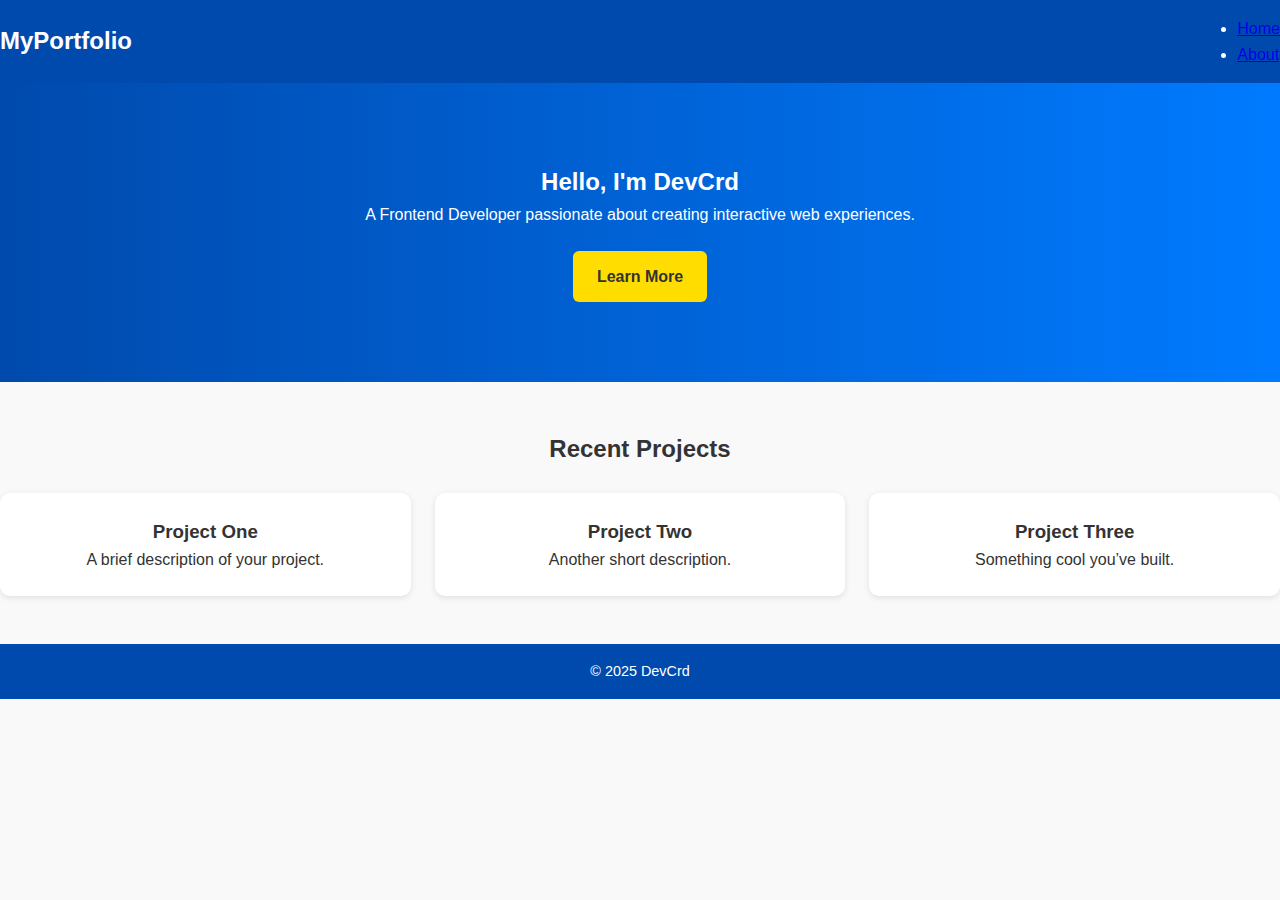
<file: index.html>
<!DOCTYPE html>
<html lang="en">
<head>
  <meta charset="UTF-8" />
  <meta name="viewport" content="width=device-width, initial-scale=1.0" />
  <title>My Portfolio</title>
  <link rel="stylesheet" href="styles.css" />
</head>
<body>
  <header>
    <nav>
      <h1 class="logo">MyPortfolio</h1>
      <ul>
        <li><a href="index.html" class="active">Home</a></li>
        <li><a href="about.html">About</a></li>
      </ul>
    </nav>
  </header>

  <section class="hero">
    <div class="hero-text">
      <h2>Hello, I'm <span>DevCrd</span></h2>
      <p>A Frontend Developer passionate about creating interactive web experiences.</p>
      <a href="about.html" class="btn">Learn More</a>
    </div>
  </section>

  <section class="projects">
    <h2>Recent Projects</h2>
    <div class="project-grid">
      <div class="project-card">
        <h3>Project One</h3>
        <p>A brief description of your project.</p>
      </div>
      <div class="project-card">
        <h3>Project Two</h3>
        <p>Another short description.</p>
      </div>
      <div class="project-card">
        <h3>Project Three</h3>
        <p>Something cool you’ve built.</p>
      </div>
    </div>
  </section>

  <footer>
    <p>© 2025 DevCrd </p>
  </footer>
</body>
</html>
</file>
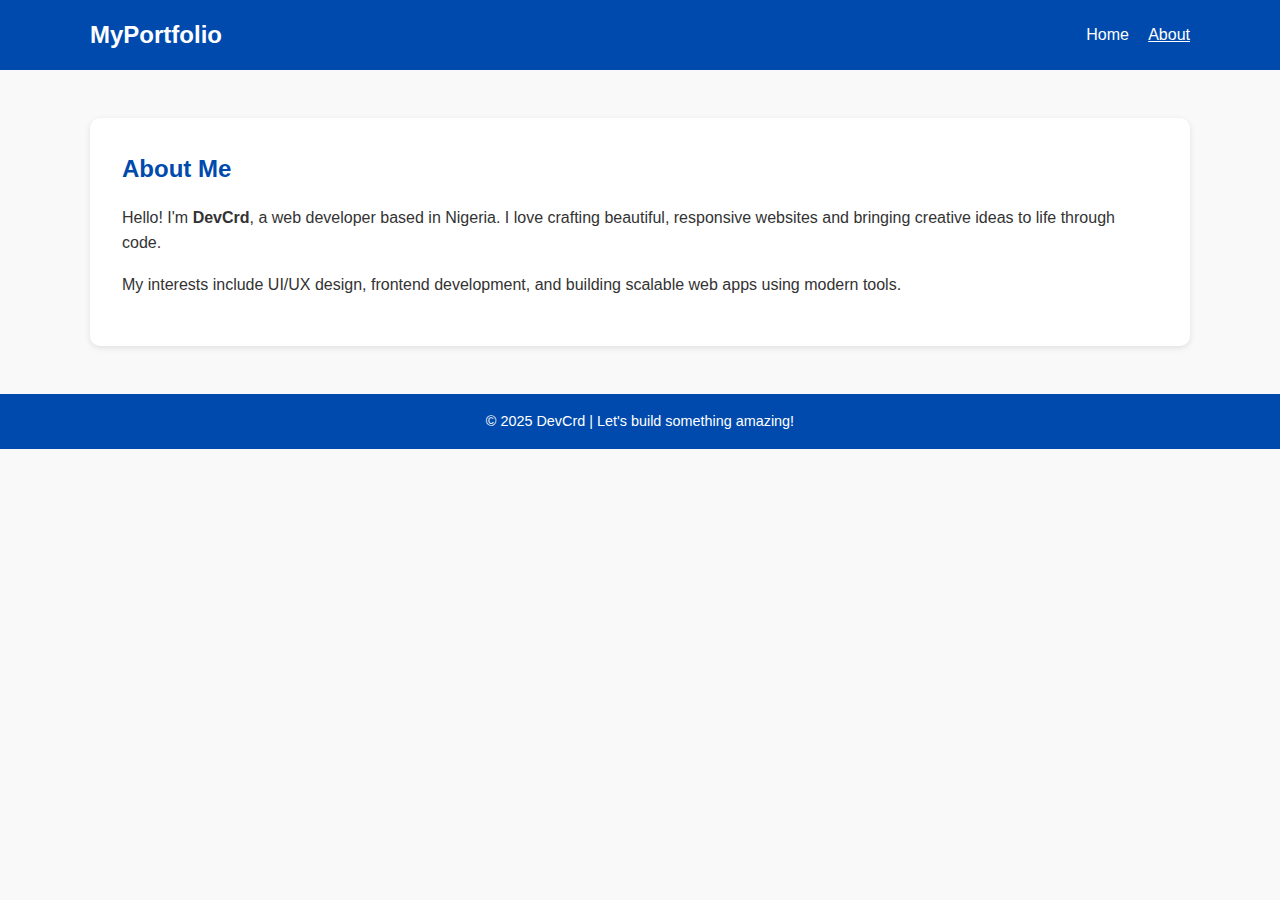
<file: about.html>
<!DOCTYPE html>
<html lang="en">
<head>
  <meta charset="UTF-8" />
  <meta name="viewport" content="width=device-width, initial-scale=1.0" />
  <title>About Me</title>
  <link rel="stylesheet" href="styles.css" />
</head>
<body>
  <header>
    <nav class="container">
      <h1 class="logo">MyPortfolio</h1>
      <div class="menu-toggle" id="menu-toggle">☰</div>
      <ul class="nav-links" id="nav-links">
        <li><a href="index.html">Home</a></li>
        <li><a href="about.html" class="active">About</a></li>
      </ul>
    </nav>
  </header>

  <section class="about container">
    <h2>About Me</h2>
    <p>
      Hello! I'm <strong>DevCrd</strong>, a web developer based in Nigeria.  
      I love crafting beautiful, responsive websites and bringing creative ideas to life through code.
    </p>
    <p>
      My interests include UI/UX design, frontend development, and building scalable web apps using modern tools.
    </p>
  </section>

  <footer>
    <p>© 2025 DevCrd | Let's build something amazing!</p>
  </footer>

  <script>
    const toggle = document.getElementById('menu-toggle');
    const nav = document.getElementById('nav-links');
    toggle.addEventListener('click', () => nav.classList.toggle('show'));
  </script>
</body>
</html>
</file>
<file: styles.css>
/* ========== Global Styles ========== */
* {
  margin: 0;
  padding: 0;
  box-sizing: border-box;
  font-family: "Poppins", sans-serif;
}

body {
  background: #f9f9f9;
  color: #333;
  line-height: 1.6;
}

/* Utility container */
.container {
  width: 90%;
  max-width: 1100px;
  margin: 0 auto;
}

/* ========== Header & Navigation ========== */
header {
  background: #004aad;
  color: white;
  padding: 1rem 0;
}

nav {
  display: flex;
  justify-content: space-between;
  align-items: center;
  position: relative;
}

.logo {
  font-size: 1.5rem;
  font-weight: bold;
}

.nav-links {
  list-style: none;
  display: flex;
  gap: 1.2rem;
}

.nav-links a {
  color: white;
  text-decoration: none;
  font-weight: 500;
  transition: 0.3s;
}

.nav-links a.active,
.nav-links a:hover {
  text-decoration: underline;
}

/* ========== Mobile Menu ========== */
.menu-toggle {
  display: none;
  font-size: 1.8rem;
  cursor: pointer;
  user-select: none;
}

@media (max-width: 768px) {
  .nav-links {
    display: none;
    flex-direction: column;
    background: #004aad;
    position: absolute;
    top: 60px;
    right: 0;
    width: 180px;
    text-align: right;
    padding: 1rem;
    border-radius: 0 0 0 10px;
  }

  .nav-links.show {
    display: flex;
  }

  .menu-toggle {
    display: block;
  }
}

/* ========== Hero Section ========== */
.hero {
  background: linear-gradient(to right, #004aad, #007bff);
  color: white;
  padding: 5rem 1rem;
  text-align: center;
}

.hero-content h2 {
  font-size: 2rem;
}

.hero-content span {
  color: #ffdd00;
}

.hero-content p {
  margin-top: 1rem;
  font-size: 1.1rem;
}

.btn {
  display: inline-block;
  margin-top: 1.5rem;
  padding: 0.8rem 1.5rem;
  background: #ffdd00;
  color: #333;
  border-radius: 6px;
  text-decoration: none;
  font-weight: bold;
  transition: background 0.3s;
}

.btn:hover {
  background: #ffe54f;
}

/* ========== Projects ========== */
.projects {
  text-align: center;
  margin: 3rem auto;
}

.project-grid {
  display: grid;
  grid-template-columns: repeat(auto-fit, minmax(250px, 1fr));
  gap: 1.5rem;
  margin-top: 1.5rem;
}

.project-card {
  background: white;
  padding: 1.5rem;
  border-radius: 10px;
  box-shadow: 0 2px 6px rgba(0,0,0,0.1);
  transition: transform 0.3s;
}

.project-card:hover {
  transform: translateY(-5px);
}

/* ========== About Section ========== */
.about {
  background: white;
  padding: 2rem;
  border-radius: 10px;
  margin: 3rem auto;
  box-shadow: 0 2px 6px rgba(0,0,0,0.1);
}

.about h2 {
  margin-bottom: 1rem;
  color: #004aad;
}

.about p {
  margin-bottom: 1rem;
}

/* ========== Footer ========== */
footer {
  text-align: center;
  padding: 1rem 0;
  background: #004aad;
  color: white;
  font-size: 0.9rem;
  margin-top: 2rem;
}

/* ========== Responsiveness Enhancements ========== */
@media (max-width: 600px) {
  .hero-content h2 {
    font-size: 1.6rem;
  }

  .btn {
    padding: 0.6rem 1.2rem;
  }

  .project-card {
    padding: 1.2rem;
  }

  .about {
    padding: 1.5rem;
  }
}
</file>
